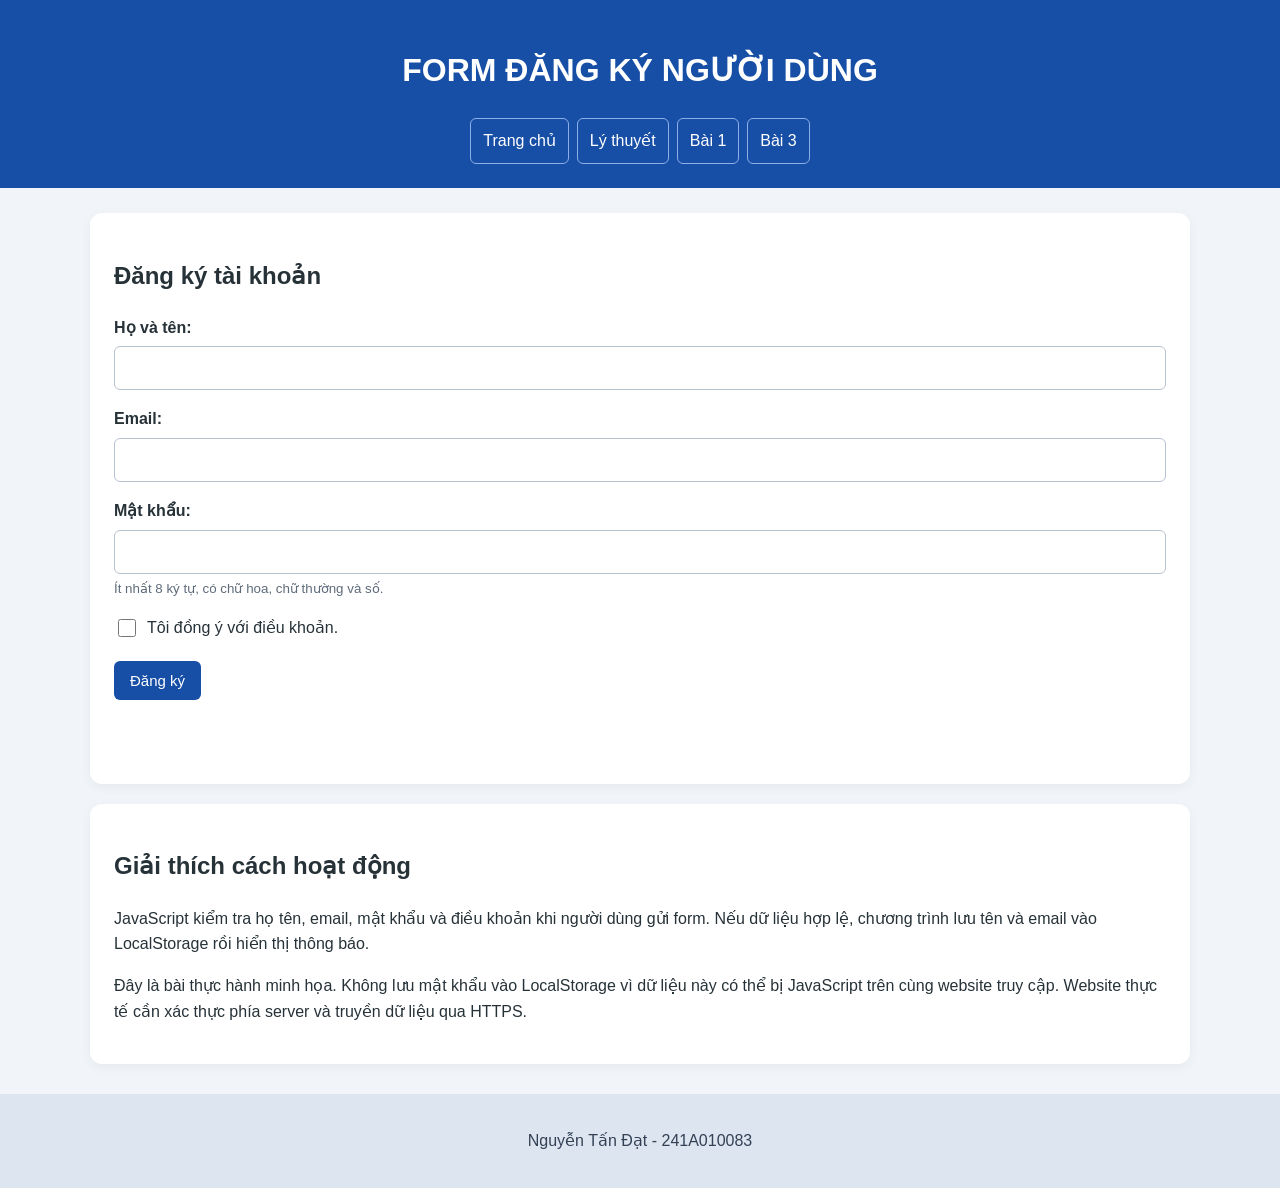
<file: baitap2.html>
<!DOCTYPE html>
<html lang="vi">
<head>
    <meta charset="UTF-8">
    <meta name="viewport" content="width=device-width, initial-scale=1.0">
    <title>Form đăng ký</title>
    <link rel="stylesheet" href="css/style.css">
</head>
<body>
<header>
    <h1>FORM ĐĂNG KÝ NGƯỜI DÙNG</h1>
    <nav>
        <a href="index.html">Trang chủ</a>
        <a href="ly-thuyet.html">Lý thuyết</a>
        <a href="baitap01.html">Bài 1</a>
        <a href="baitap03.html">Bài 3</a>
    </nav>
</header>

<main class="container">
    <section class="card">
        <h2>Đăng ký tài khoản</h2>

        <form id="registerForm">
            <label for="name">Họ và tên:</label>
            <input type="text" id="name" required>

            <label for="email">Email:</label>
            <input type="email" id="email" required>

            <label for="password">Mật khẩu:</label>
            <input type="password" id="password" required>
            <small>
                Ít nhất 8 ký tự, có chữ hoa, chữ thường và số.
            </small>

            <div class="check-row">
                <input type="checkbox" id="terms">
                <label for="terms">Tôi đồng ý với điều khoản.</label>
            </div>

            <button type="submit">Đăng ký</button>
            <p id="formMessage" aria-live="polite"></p>
        </form>
    </section>

    <section class="card">
        <h2>Giải thích cách hoạt động</h2>
        <p>
            JavaScript kiểm tra họ tên, email, mật khẩu và điều khoản
            khi người dùng gửi form. Nếu dữ liệu hợp lệ, chương trình
            lưu tên và email vào LocalStorage rồi hiển thị thông báo.
        </p>
        <p>
            Đây là bài thực hành minh họa. Không lưu mật khẩu vào
            LocalStorage vì dữ liệu này có thể bị JavaScript trên cùng
            website truy cập. Website thực tế cần xác thực phía server
            và truyền dữ liệu qua HTTPS.
        </p>
    </section>
</main>

<footer><p>Nguyễn Tấn Đạt - 241A010083</p></footer>
<script src="js/script.js"></script>
</body>
</html>
</file>
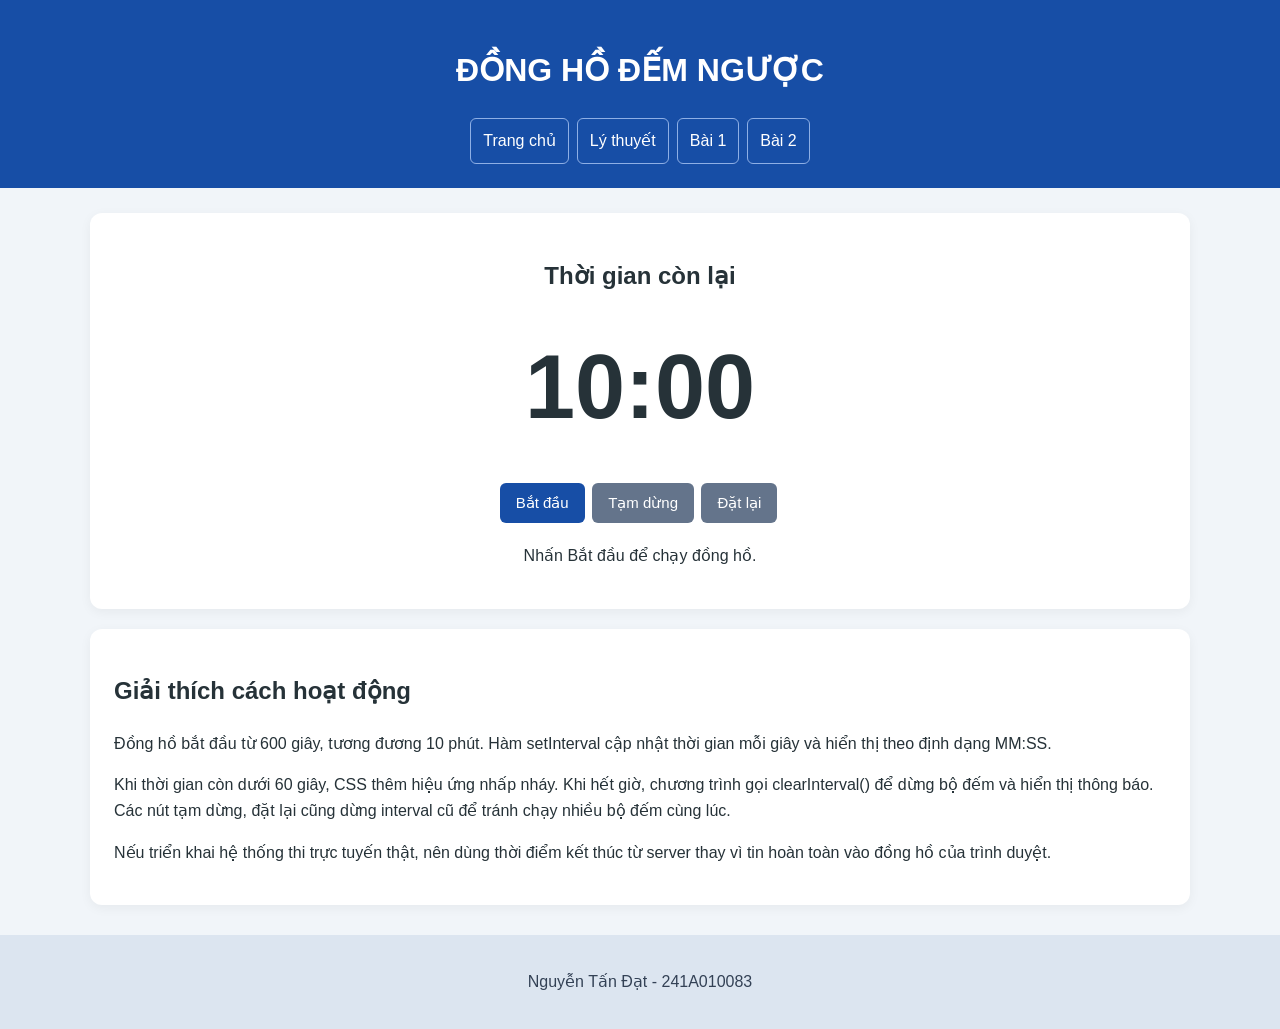
<file: baitap3.html>
<!DOCTYPE html>
<html lang="vi">
<head>
    <meta charset="UTF-8">
    <meta name="viewport" content="width=device-width, initial-scale=1.0">
    <title>Đồng hồ đếm ngược</title>
    <link rel="stylesheet" href="css/style.css">
</head>
<body>
<header>
    <h1>ĐỒNG HỒ ĐẾM NGƯỢC</h1>
    <nav>
        <a href="index.html">Trang chủ</a>
        <a href="ly-thuyet.html">Lý thuyết</a>
        <a href="baitap01.html">Bài 1</a>
        <a href="baitap02.html">Bài 2</a>
    </nav>
</header>

<main class="container">
    <section class="card timer-card">
        <h2>Thời gian còn lại</h2>

        <div id="timer" class="timer">10:00</div>

        <button id="startTimer">Bắt đầu</button>
        <button id="pauseTimer" class="secondary">Tạm dừng</button>
        <button id="resetTimer" class="secondary">Đặt lại</button>

        <p id="timerMessage" aria-live="polite">
            Nhấn Bắt đầu để chạy đồng hồ.
        </p>
    </section>

    <section class="card">
        <h2>Giải thích cách hoạt động</h2>
        <p>
            Đồng hồ bắt đầu từ 600 giây, tương đương 10 phút.
            Hàm setInterval cập nhật thời gian mỗi giây và hiển thị
            theo định dạng MM:SS.
        </p>
        <p>
            Khi thời gian còn dưới 60 giây, CSS thêm hiệu ứng nhấp nháy.
            Khi hết giờ, chương trình gọi clearInterval() để dừng bộ đếm
            và hiển thị thông báo. Các nút tạm dừng, đặt lại cũng dừng
            interval cũ để tránh chạy nhiều bộ đếm cùng lúc.
        </p>
        <p>
            Nếu triển khai hệ thống thi trực tuyến thật, nên dùng thời
            điểm kết thúc từ server thay vì tin hoàn toàn vào đồng hồ
            của trình duyệt.
        </p>
    </section>
</main>

<footer><p>Nguyễn Tấn Đạt - 241A010083</p></footer>
<script src="js/script.js"></script>
</body>
</html>
</file>
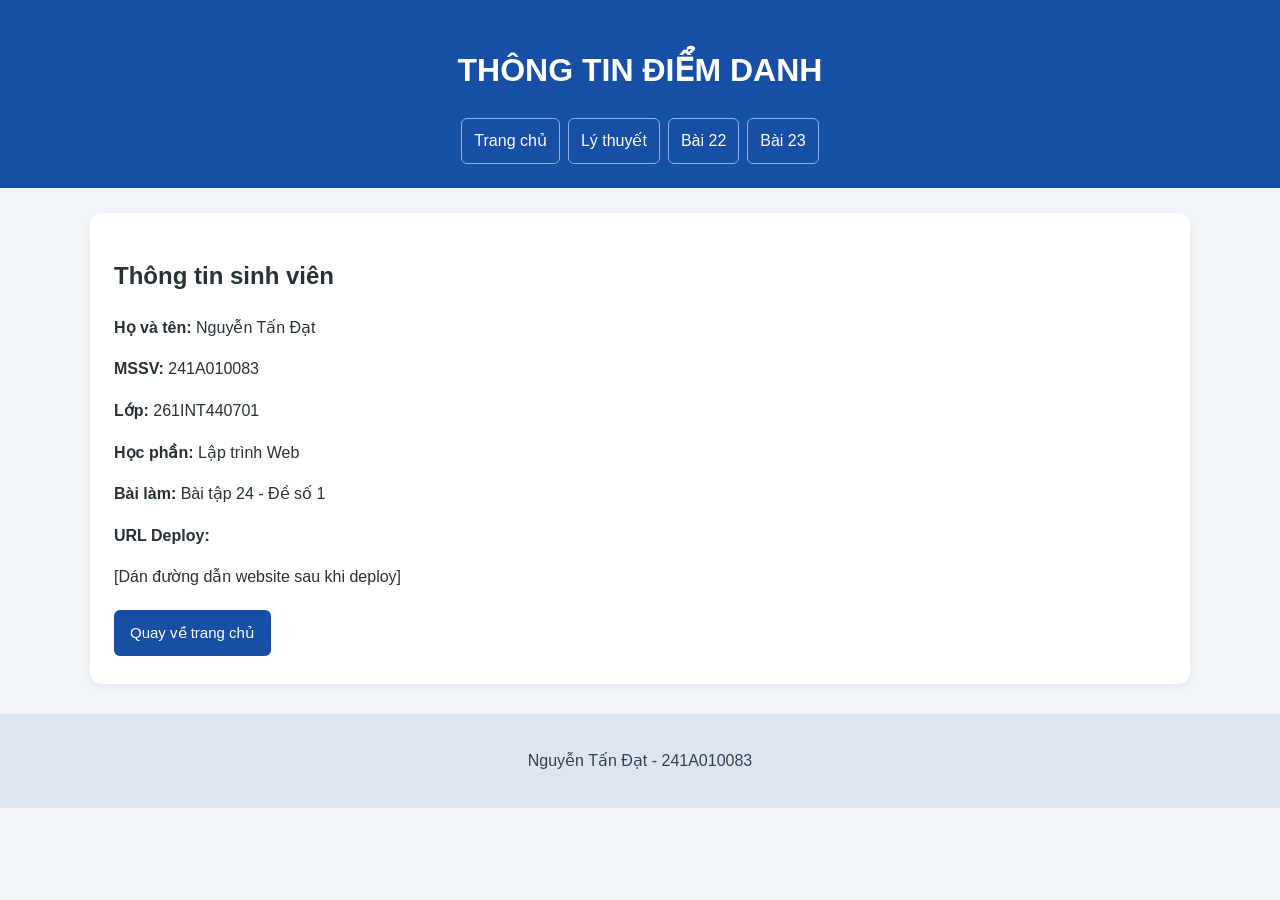
<file: diem-danh.html>
<!DOCTYPE html>
<html lang="vi">
<head>
    <meta charset="UTF-8">
    <meta name="viewport" content="width=device-width, initial-scale=1.0">
    <title>Thông tin điểm danh</title>
    <link rel="stylesheet" href="css/style.css">
</head>
<body>
<header>
    <h1>THÔNG TIN ĐIỂM DANH</h1>
    <nav>
        <a href="index.html">Trang chủ</a>
        <a href="ly-thuyet.html">Lý thuyết</a>
        <a href="baitap22.html">Bài 22</a>
        <a href="baitap23.html">Bài 23</a>
    </nav>
</header>

<main class="container">
    <section class="card">
        <h2>Thông tin sinh viên</h2>

        <p><strong>Họ và tên:</strong> Nguyễn Tấn Đạt</p>
        <p><strong>MSSV:</strong> 241A010083</p>
        <p><strong>Lớp:</strong> 261INT440701</p>
        <p><strong>Học phần:</strong> Lập trình Web</p>
        <p><strong>Bài làm:</strong> Bài tập 24 - Đề số 1</p>

        <p><strong>URL Deploy:</strong></p>
        <p id="deployUrl">
            [Dán đường dẫn website sau khi deploy]
        </p>
        <a href="index.html" class="button">Quay về trang chủ</a>
    </section>
</main>

<footer><p>Nguyễn Tấn Đạt - 241A010083</p></footer>
</body>
</html>
</file>
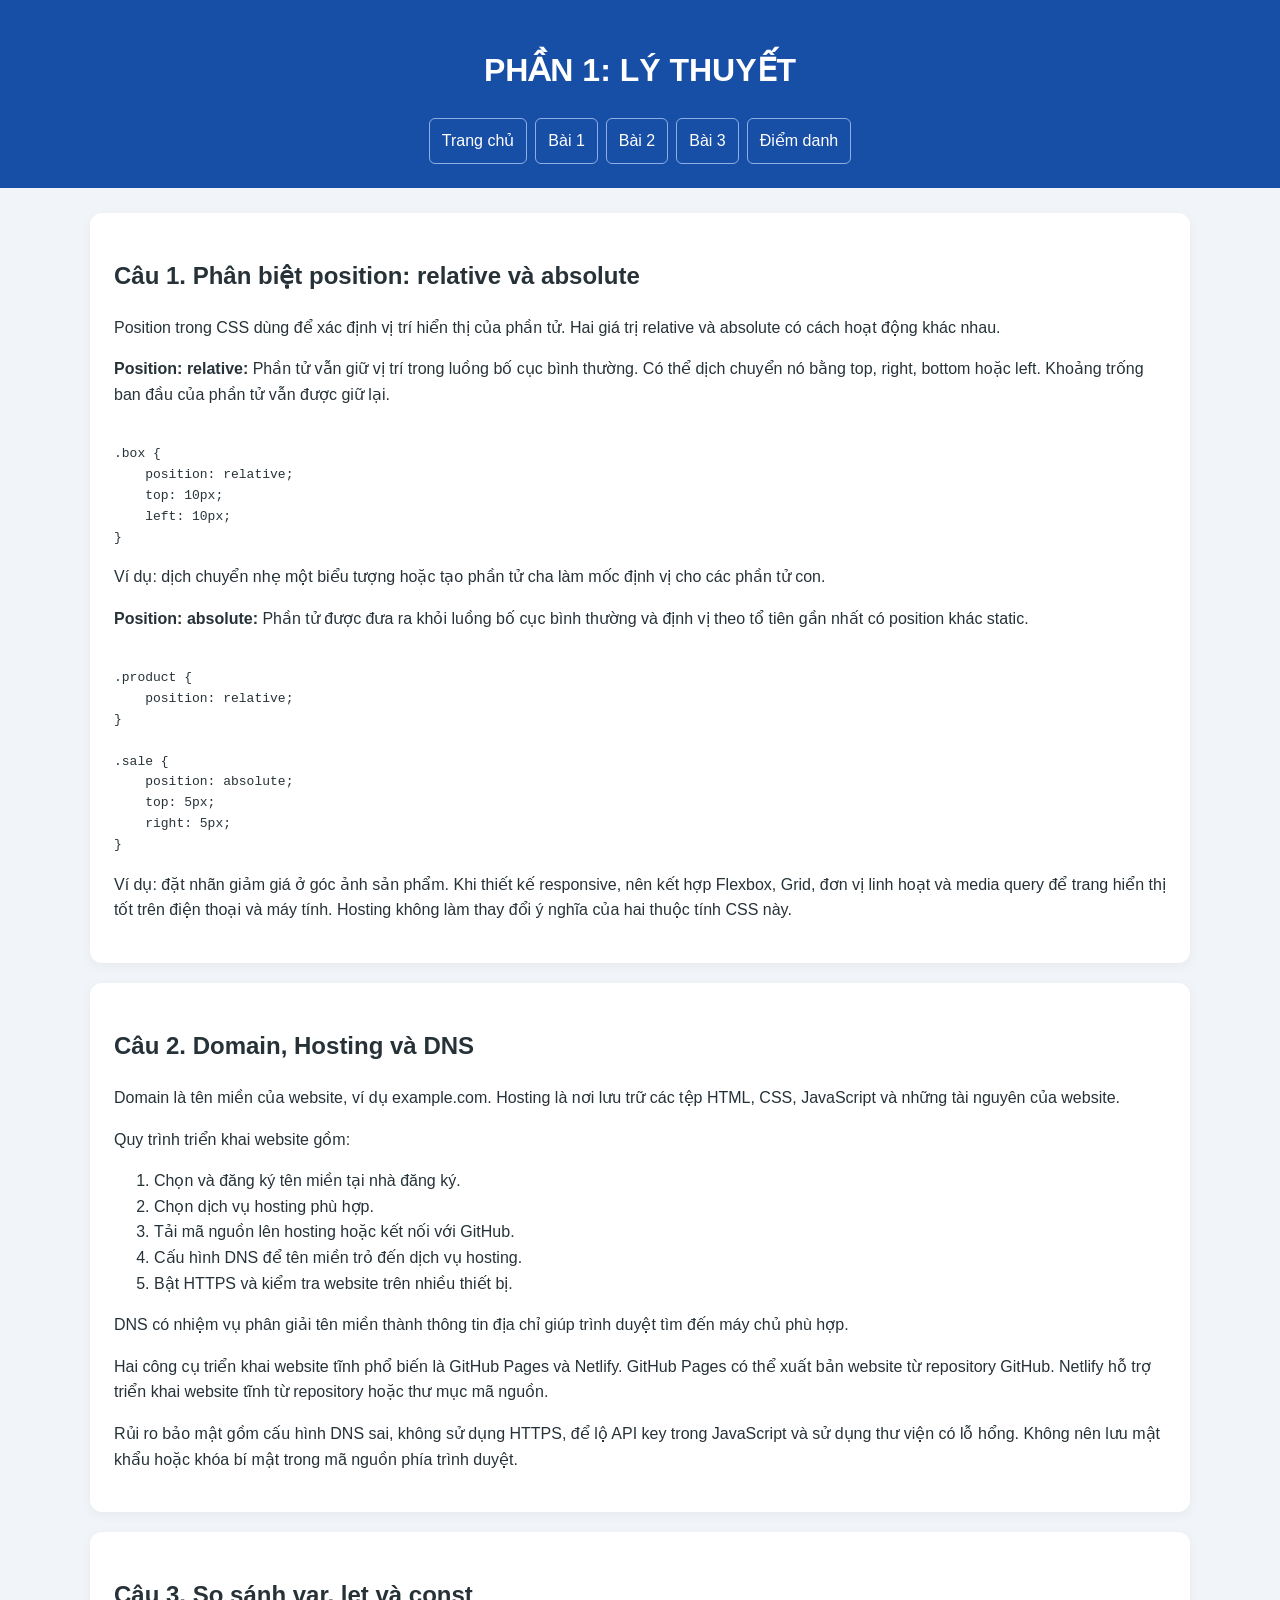
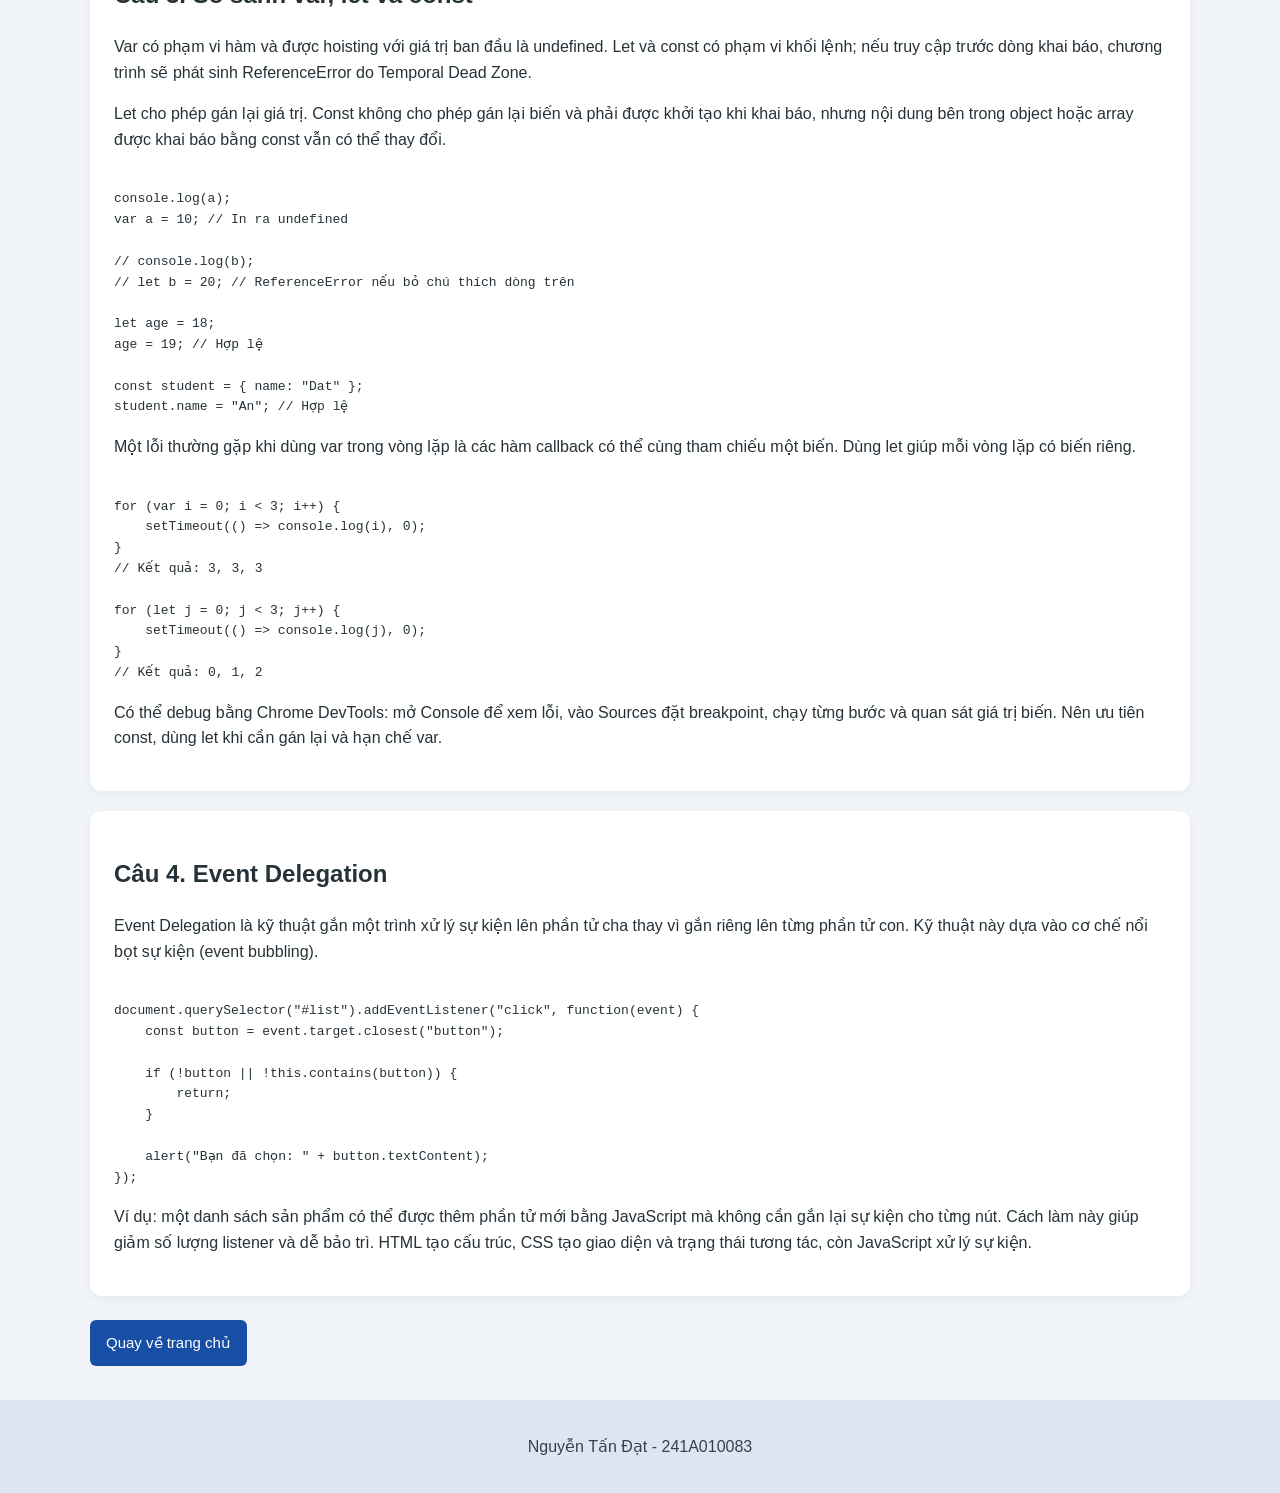
<file: ly-thuyet.html>
<!DOCTYPE html>
<html lang="vi">
<head>
    <meta charset="UTF-8">
    <meta name="viewport" content="width=device-width, initial-scale=1.0">
    <title>Trả lời lý thuyết</title>
    <link rel="stylesheet" href="css/style.css">
</head>
<body>
<header>
    <h1>PHẦN 1: LÝ THUYẾT</h1>
    <nav>
        <a href="index.html">Trang chủ</a>
        <a href="baitap01.html">Bài 1</a>
        <a href="baitap02.html">Bài 2</a>
        <a href="baitap03.html">Bài 3</a>
        <a href="diem-danh.html">Điểm danh</a>
    </nav>
</header>

<main class="container">
<section class="card">
<h2>Câu 1. Phân biệt position: relative và absolute</h2>
<p>
Position trong CSS dùng để xác định vị trí hiển thị của phần tử.
Hai giá trị relative và absolute có cách hoạt động khác nhau.
</p>
<p>
<strong>Position: relative:</strong> Phần tử vẫn giữ vị trí trong luồng
bố cục bình thường. Có thể dịch chuyển nó bằng top, right, bottom hoặc left.
Khoảng trống ban đầu của phần tử vẫn được giữ lại.
</p>
<pre><code>
.box {
    position: relative;
    top: 10px;
    left: 10px;
}
</code></pre>
<p>
Ví dụ: dịch chuyển nhẹ một biểu tượng hoặc tạo phần tử cha làm mốc
định vị cho các phần tử con.
</p>
<p>
<strong>Position: absolute:</strong> Phần tử được đưa ra khỏi luồng bố cục
bình thường và định vị theo tổ tiên gần nhất có position khác static.
</p>
<pre><code>
.product {
    position: relative;
}

.sale {
    position: absolute;
    top: 5px;
    right: 5px;
}
</code></pre>
<p>
Ví dụ: đặt nhãn giảm giá ở góc ảnh sản phẩm. Khi thiết kế responsive,
nên kết hợp Flexbox, Grid, đơn vị linh hoạt và media query để trang
hiển thị tốt trên điện thoại và máy tính. Hosting không làm thay đổi
ý nghĩa của hai thuộc tính CSS này.
</p>
</section>

<section class="card">
<h2>Câu 2. Domain, Hosting và DNS</h2>
<p>
Domain là tên miền của website, ví dụ example.com. Hosting là nơi lưu
trữ các tệp HTML, CSS, JavaScript và những tài nguyên của website.
</p>
<p>Quy trình triển khai website gồm:</p>
<ol>
    <li>Chọn và đăng ký tên miền tại nhà đăng ký.</li>
    <li>Chọn dịch vụ hosting phù hợp.</li>
    <li>Tải mã nguồn lên hosting hoặc kết nối với GitHub.</li>
    <li>Cấu hình DNS để tên miền trỏ đến dịch vụ hosting.</li>
    <li>Bật HTTPS và kiểm tra website trên nhiều thiết bị.</li>
</ol>
<p>
DNS có nhiệm vụ phân giải tên miền thành thông tin địa chỉ giúp trình
duyệt tìm đến máy chủ phù hợp.
</p>
<p>
Hai công cụ triển khai website tĩnh phổ biến là GitHub Pages và Netlify.
GitHub Pages có thể xuất bản website từ repository GitHub. Netlify hỗ trợ
triển khai website tĩnh từ repository hoặc thư mục mã nguồn.
</p>
<p>
Rủi ro bảo mật gồm cấu hình DNS sai, không sử dụng HTTPS, để lộ API key
trong JavaScript và sử dụng thư viện có lỗ hổng. Không nên lưu mật khẩu
hoặc khóa bí mật trong mã nguồn phía trình duyệt.
</p>
</section>

<section class="card">
<h2>Câu 3. So sánh var, let và const</h2>
<p>
Var có phạm vi hàm và được hoisting với giá trị ban đầu là undefined.
Let và const có phạm vi khối lệnh; nếu truy cập trước dòng khai báo,
chương trình sẽ phát sinh ReferenceError do Temporal Dead Zone.
</p>
<p>
Let cho phép gán lại giá trị. Const không cho phép gán lại biến và phải
được khởi tạo khi khai báo, nhưng nội dung bên trong object hoặc array
được khai báo bằng const vẫn có thể thay đổi.
</p>
<pre><code>
console.log(a);
var a = 10; // In ra undefined

// console.log(b);
// let b = 20; // ReferenceError nếu bỏ chú thích dòng trên

let age = 18;
age = 19; // Hợp lệ

const student = { name: "Dat" };
student.name = "An"; // Hợp lệ
</code></pre>
<p>
Một lỗi thường gặp khi dùng var trong vòng lặp là các hàm callback có
thể cùng tham chiếu một biến. Dùng let giúp mỗi vòng lặp có biến riêng.
</p>
<pre><code>
for (var i = 0; i < 3; i++) {
    setTimeout(() => console.log(i), 0);
}
// Kết quả: 3, 3, 3

for (let j = 0; j < 3; j++) {
    setTimeout(() => console.log(j), 0);
}
// Kết quả: 0, 1, 2
</code></pre>
<p>
Có thể debug bằng Chrome DevTools: mở Console để xem lỗi, vào Sources
đặt breakpoint, chạy từng bước và quan sát giá trị biến. Nên ưu tiên
const, dùng let khi cần gán lại và hạn chế var.
</p>
</section>

<section class="card">
<h2>Câu 4. Event Delegation</h2>
<p>
Event Delegation là kỹ thuật gắn một trình xử lý sự kiện lên phần tử cha
thay vì gắn riêng lên từng phần tử con. Kỹ thuật này dựa vào cơ chế
nổi bọt sự kiện (event bubbling).
</p>
<pre><code>
document.querySelector("#list").addEventListener("click", function(event) {
    const button = event.target.closest("button");

    if (!button || !this.contains(button)) {
        return;
    }

    alert("Bạn đã chọn: " + button.textContent);
});
</code></pre>
<p>
Ví dụ: một danh sách sản phẩm có thể được thêm phần tử mới bằng
JavaScript mà không cần gắn lại sự kiện cho từng nút. Cách làm này
giúp giảm số lượng listener và dễ bảo trì. HTML tạo cấu trúc, CSS
tạo giao diện và trạng thái tương tác, còn JavaScript xử lý sự kiện.
</p>
</section>

<p><a class="button" href="index.html">Quay về trang chủ</a></p>
</main>

<footer><p>Nguyễn Tấn Đạt - 241A010083</p></footer>
</body>
</html>
</file>
<file: css/style.css>
* {
    box-sizing: border-box;
}

body {
    margin: 0;
    font-family: Arial, sans-serif;
    line-height: 1.6;
    color: #263238;
    background: #f1f5f9;
}

header {
    background: #174ea6;
    color: white;
    padding: 24px 4%;
    text-align: center;
}

header h1 {
    font-size: clamp(22px, 4vw, 32px);
}

nav {
    display: flex;
    flex-wrap: wrap;
    justify-content: center;
    gap: 8px;
    margin-top: 20px;
}

nav a {
    color: white;
    text-decoration: none;
    padding: 9px 12px;
    border: 1px solid #8eafe5;
    border-radius: 6px;
}

nav a:hover {
    background: #103777;
}

.container {
    width: 92%;
    max-width: 1100px;
    margin: 25px auto;
}

.card {
    background: white;
    padding: 24px;
    margin-bottom: 20px;
    border-radius: 12px;
    box-shadow: 0 3px 12px #0000000d;
}

.grid {
    display: grid;
    grid-template-columns: repeat(auto-fit, minmax(220px, 1fr));
    gap: 16px;
}

.product {
    border: 1px solid #d8e0ea;
    border-radius: 8px;
    padding: 16px;
    background: white;
}

.product h3 {
    color: #174ea6;
}

input[type="text"],
input[type="email"],
input[type="password"],
input[type="search"] {
    display: block;
    width: 100%;
    padding: 12px;
    margin: 6px 0 16px;
    border: 1px solid #b8c3d1;
    border-radius: 6px;
    font-size: 16px;
}

input:focus {
    outline: 2px solid #8eafe5;
}

label {
    font-weight: bold;
}

small {
    display: block;
    margin-top: -12px;
    margin-bottom: 16px;
    color: #5e6b7a;
}

.check-row {
    display: flex;
    align-items: center;
    gap: 8px;
    margin: 16px 0;
}

.check-row input {
    width: 18px;
    height: 18px;
}

.check-row label {
    font-weight: normal;
}

button,
.button {
    display: inline-block;
    background: #174ea6;
    color: white;
    border: none;
    border-radius: 6px;
    padding: 11px 16px;
    font-size: 15px;
    text-decoration: none;
    cursor: pointer;
    margin: 4px 3px 4px 0;
}

button:hover,
.button:hover {
    background: #103777;
}

button.secondary {
    background: #64748b;
}

.avatar {
    width: 130px;
    height: 130px;
    object-fit: cover;
    border-radius: 50%;
}

.timer-card {
    text-align: center;
}

.timer {
    font-size: clamp(50px, 12vw, 90px);
    font-weight: bold;
    margin: 20px 0;
    font-variant-numeric: tabular-nums;
}

.timer.warning {
    color: #d71920;
    animation: blink 0.8s infinite alternate;
}

@keyframes blink {
    from {
        opacity: 1;
        transform: scale(1);
    }

    to {
        opacity: 0.6;
        transform: scale(1.04);
    }
}

.notice {
    background: #fff4d6;
    padding: 14px;
    border-left: 4px solid #e5a000;
}

#formMessage,
#searchMessage,
#timerMessage {
    min-height: 24px;
}

footer {
    background: #dce5f0;
    color: #334155;
    text-align: center;
    padding: 18px;
    margin-top: 30px;
}

@media (max-width: 600px) {
    nav {
        display: grid;
        grid-template-columns: 1fr 1fr;
    }

    nav a {
        font-size: 13px;
        padding: 8px 4px;
    }

    .card {
        padding: 16px;
    }
}

@media (prefers-reduced-motion: reduce) {
    .timer.warning {
        animation: none;
    }
}
</file>
